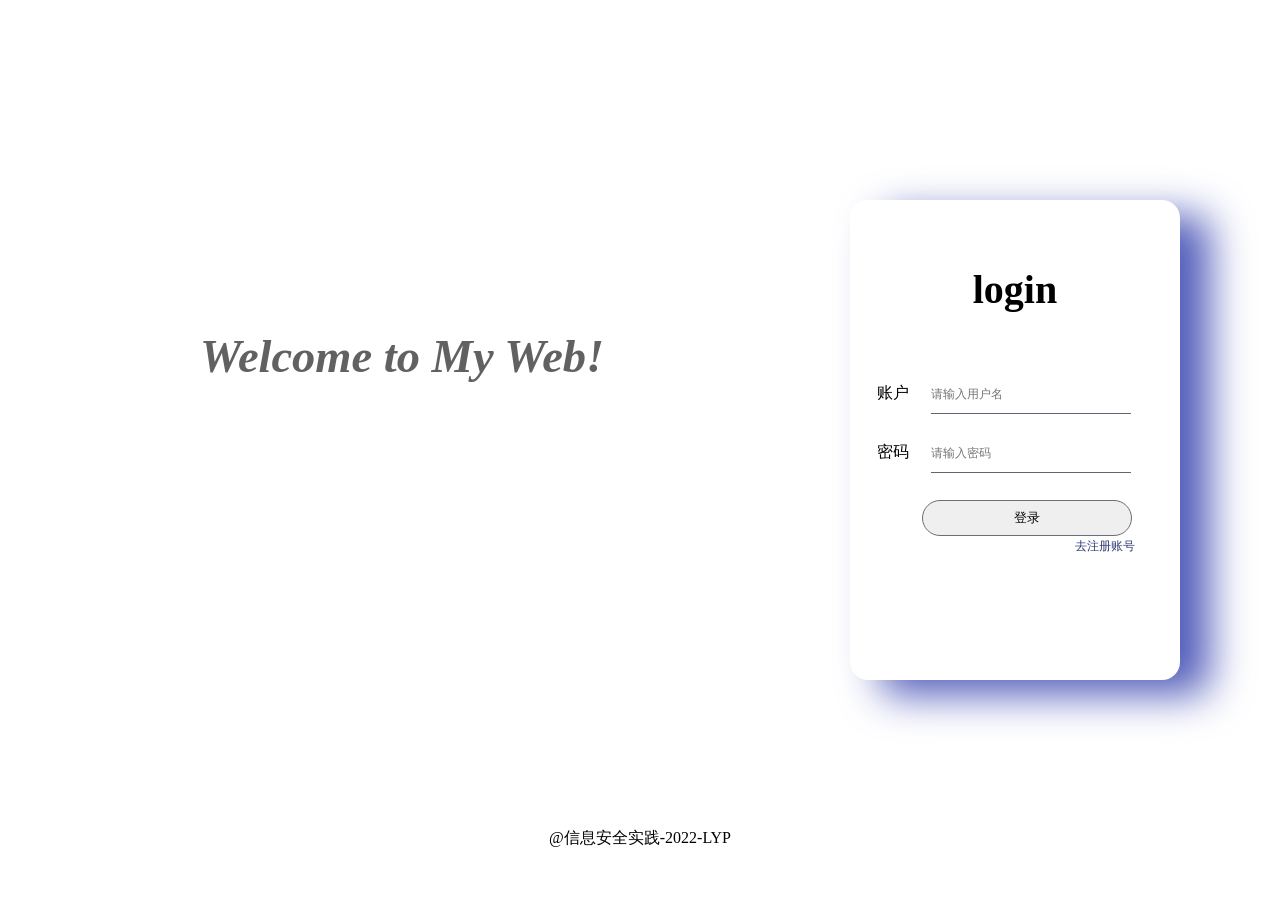
<file: views/index.html>
<!DOCTYPE html>
<html lang="en">
<head>
    <meta charset="UTF-8">
    <meta http-equiv="X-UA-Compatible" content="IE=edge">
    <meta name="viewport" content="width=device-width, initial-scale=1.0">
    <link rel="stylesheet" href="../public/css/index.css">
    <title>index</title>
</head>
<body>
    <div class="content">
        <div class="title">
            <h2>Welcome to My Web!</h2>
        </div>
    
        <div class="box">
            <!-- 登录区域 -->
            <div class="login-box">
                <h1>login</h1>
                <form id="form_login">
                    <label for="username">账户</label>
                    <input id="username" type="text" name="username" placeholder="请输入用户名" required>
                    <br>
                    <label for="password">密码</label>
                    <input id="password" type="password" name="password" placeholder="请输入密码" required>
                    <br>
                    <button type="submit">登录</button>
                    <div>
                        <a href="javascript:;" id="link_reg">去注册账号</a>
                    </div>
                </form>
            </div>
            <!-- 注册区域 -->
            <div class="reg-box">
                <h1>register</h1>
                <form id="form_reg">
                    <label for="username">账户</label>
                    <input id="username" type="text" name="username" placeholder="请输入用户名" required>
                    <br>
                    <label for="password">密码</label>
                    <input id="password" type="password" name="password" placeholder="请输入密码" required>
                    <br>
                    <input id="repassword" type="password" name="repassword" placeholder="请再次输入密码" required>
                    <button type="submit">注册</button>
                    <div>
                        <a href="javascript:;" id="link_login">去登录账号</a>
                    </div>
                </form>
            </div>
        </div>
    </div>
    
    <div class="footer">
        <p>@信息安全实践-2022-LYP</p>
    </div>

    <script src="../public/js/jquery.js"></script>
    <script src="../public/js/index.js"></script>
    <script src="../public/js/baseAPI.js"></script>
</body>
</html>
</file>
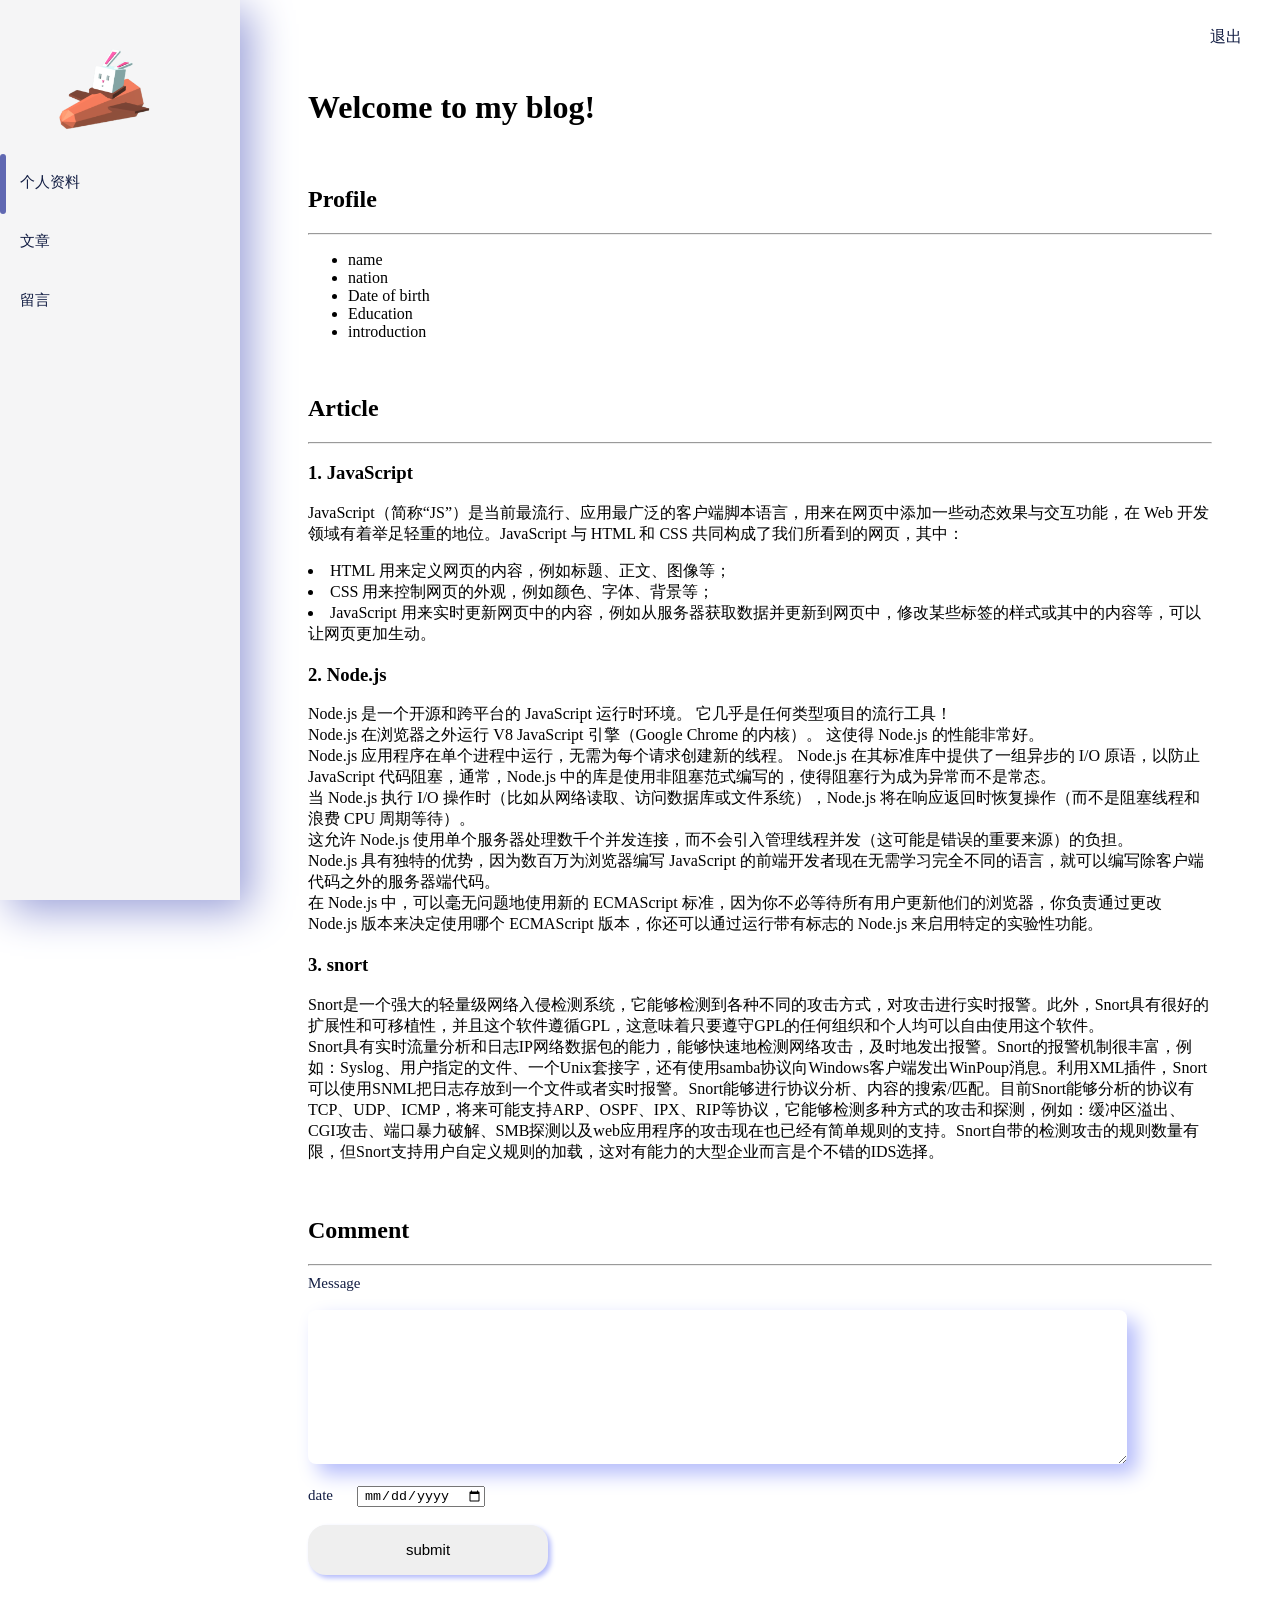
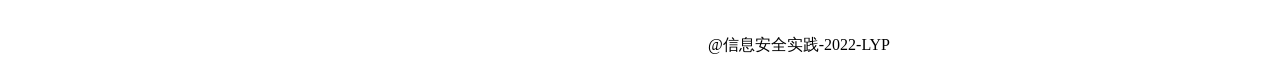
<file: views/my/homepage.html>
<!DOCTYPE html>
<html lang="en">
<head>
    <meta charset="UTF-8">
    <meta http-equiv="X-UA-Compatible" content="IE=edge">
    <meta name="viewport" content="width=device-width, initial-scale=1.0">
    <link rel="stylesheet" href="../../public/css/homepage.css">
    <title>homepage</title>
</head>
<body>
    <div>
        <div class="header">
            <a id="logout" href="javascript:;">退出</a>
        </div>
        
        <div class="sidebar_left">
            <img class="head portrait" src="../../public/images/兔兔.png" alt="头像">
            <ul>
                <li><a href="#profile">个人资料</a></li>
                <li><a href="#article">文章</a></li>
                <li><a href="#comment">留言</a></li>
                <div class="slider"></div>
            </ul>
        </div>

        <div class="content_right">
            <h1>Welcome to my blog!</h1>
            <br>

            <section class="profile" id="profile">
                <h2>Profile</h2><hr>
                <ul>
                    <li>name</li>
                    <li>nation</li>
                    <li>Date of birth</li>
                    <li>Education</li>
                    <li>introduction</li>
                </ul>
            </section>
            <br>

            <section class="article" id="article">
                <h2>Article</h2><hr>
                    <h3>1. JavaScript</h3>
                    <p>JavaScript（简称“JS”）是当前最流行、应用最广泛的客户端脚本语言，用来在网页中添加一些动态效果与交互功能，在 Web 开发领域有着举足轻重的地位。JavaScript 与 HTML 和 CSS 共同构成了我们所看到的网页，其中：
                        <li>HTML 用来定义网页的内容，例如标题、正文、图像等；</li>
                        <li>CSS 用来控制网页的外观，例如颜色、字体、背景等；</li>
                        <li>JavaScript 用来实时更新网页中的内容，例如从服务器获取数据并更新到网页中，修改某些标签的样式或其中的内容等，可以让网页更加生动。</li>
                    </p>
                    <h3>2. Node.js</h3>
                    <p>Node.js 是一个开源和跨平台的 JavaScript 运行时环境。 它几乎是任何类型项目的流行工具！
                        <br>
                        Node.js 在浏览器之外运行 V8 JavaScript 引擎（Google Chrome 的内核）。 这使得 Node.js 的性能非常好。
                        <br>
                        Node.js 应用程序在单个进程中运行，无需为每个请求创建新的线程。 Node.js 在其标准库中提供了一组异步的 I/O 原语，以防止 JavaScript 代码阻塞，通常，Node.js 中的库是使用非阻塞范式编写的，使得阻塞行为成为异常而不是常态。
                        <br>
                        当 Node.js 执行 I/O 操作时（比如从网络读取、访问数据库或文件系统），Node.js 将在响应返回时恢复操作（而不是阻塞线程和浪费 CPU 周期等待）。
                        <br>
                        这允许 Node.js 使用单个服务器处理数千个并发连接，而​​不会引入管理线程并发（这可能是错误的重要来源）的负担。
                        <br>
                        Node.js 具有独特的优势，因为数百万为浏览器编写 JavaScript 的前端开发者现在无需学习完全不同的语言，就可以编写除客户端代码之外的服务器端代码。
                        <br>
                        在 Node.js 中，可以毫无问题地使用新的 ECMAScript 标准，因为你不必等待所有用户更新他们的浏览器，你负责通过更改 Node.js 版本来决定使用哪个 ECMAScript 版本，你还可以通过运行带有标志的 Node.js 来启用特定的实验性功能。</p>
                    <h3>3. snort</h3>
                    <p>Snort是一个强大的轻量级网络入侵检测系统，它能够检测到各种不同的攻击方式，对攻击进行实时报警。此外，Snort具有很好的扩展性和可移植性，并且这个软件遵循GPL，这意味着只要遵守GPL的任何组织和个人均可以自由使用这个软件。
                    <br>
                    Snort具有实时流量分析和日志IP网络数据包的能力，能够快速地检测网络攻击，及时地发出报警。Snort的报警机制很丰富，例如：Syslog、用户指定的文件、一个Unix套接字，还有使用samba协议向Windows客户端发出WinPoup消息。利用XML插件，Snort可以使用SNML把日志存放到一个文件或者实时报警。Snort能够进行协议分析、内容的搜索/匹配。目前Snort能够分析的协议有TCP、UDP、ICMP，将来可能支持ARP、OSPF、IPX、RIP等协议，它能够检测多种方式的攻击和探测，例如：缓冲区溢出、CGI攻击、端口暴力破解、SMB探测以及web应用程序的攻击现在也已经有简单规则的支持。Snort自带的检测攻击的规则数量有限，但Snort支持用户自定义规则的加载，这对有能力的大型企业而言是个不错的IDS选择。</p>
                
            </section>
            <br>

            <section class="comment" id="comment">
                <h2>Comment</h2><hr>
                <form id="form_comment">
                    <label for="message">Message</label><br><br>
                    <textarea name="message" id="message" cols="100" rows="10" required></textarea>
                    <br><br>
                    <label for="date">date</label>&nbsp;&nbsp;&nbsp;&nbsp;&nbsp;
                    <input id="date" name="date" type="date" required>
                    <br><br>
                    <button type="submit">submit</button>
                </form>
            </section>
        </div>

        <div class="footer">
            @信息安全实践-2022-LYP
        </div>
    </div>

    <script src="../../public/js/jquery.js"></script>
    <script src="../../public/js/homepage.js"></script>
    <script src="../../public/js/baseAPI.js"></script>
</body>
</html>
</file>
<file: public/css/index.css>
*{
    margin: 0;
    padding: 0;
}

.title{
    position: absolute;
    margin: 0;
    padding-top: 330px;
    padding-left: 200px;
    font-size: 31px;
    font-style: italic;
}

.box{
    position: absolute;
    margin-top: 200px;
    margin-left: 850px;
    border: 2px solid transparent;
    border-radius: 18px;
    padding: 13px;
    width: 300px;
    height: 450px;
    box-shadow: 30px 15px 40px rgb(82, 93, 186);
}

.box h1{
    text-align: center;
    padding: 17%;
    font-size: 40px;
}

input{
    width: 200px;
    height: 40px;
    margin: 3%;
    border: none;
    border-bottom: 1px solid rgb(98, 98, 114);
    padding: 0%;
    outline: none;
}

input::placeholder{
    font-size: 12px;
}

label{
    margin-left: 4%;
    margin-right: 3%;
    display: inline-block;
}

button{
    width: 210px;
    height: 36px;
    border: 1px solid rgb(108, 109, 118);
    border-radius: 18px;
    margin-top: 6%;
    margin-left: 19%;
}


.box a{
    padding-left: 70%;
    font-size: 12px;
    text-decoration: none;
}

.box a:link{
    color: rgb(45, 59, 118);
}

.box a:visited{
    color:rgb(51, 8, 210);
}

.reg-box{
    display: none;
}

.reg-box #repassword{
    margin-left: 66px;
}

.footer{
    top: 92%;
    width: 100%;
    height: 10%;
    position: fixed;
    text-align: center;
}
</file>
<file: public/css/homepage.css>
/* 头部 */
.header{
    position: absolute;
    right: 3%;
    top: 3%;
}

/* 侧边栏 */
.sidebar_left {
    background-color: rgb(245, 245, 246);
    position: fixed;
    left: 0;
    top: 0;
    width: 240px;
    height: 100%;
    /* border-bottom-right-radius: 15px; */
    box-shadow: 10px 10px 40px rgb(152, 158, 216);
}
    .sidebar_left img {
        position: relative;
        width: 100px;
        padding-left: 55px;
        padding-top: 40px;
    }
    .sidebar_left ul{
        list-style-type: none;
        padding: 0;
    }
    .sidebar_left li{
        padding: 20px;
        font-size: 15px;
    }
    .sidebar_left .slider{
        width: 6px;
        height: 60px;
        background-color: rgb(96, 104, 178);
        border-radius: 4px;
        position: fixed;
        top: 154px;
        left: 0;
        z-index: -1;
        transition: all ease, 0.4s;
    }
    .sidebar_left li:nth-child(1):hover ~ .slider{
        top: 154px;
    }
    .sidebar_left li:nth-child(2):hover ~ .slider{
        top: 214px;
    }
    .sidebar_left li:nth-child(3):hover ~ .slider{
        top: 274px;
    }

/* 主体内容 */
.content_right{
    padding: 60px;
    padding-left: 300px;
}
    /* 评论表单 */
    #form_comment #message{
        border-radius: 8px;
        border: 1px;
        box-shadow: 10px 10px 20px rgb(181, 188, 251);
    }
    #form_comment #date{
        padding-left: 5px;
    }
    #form_comment button{
        width: 240px;
        height: 50px;
        border-radius: 18px;
        border: 1px rgb(108, 109, 118);
        font-size: 15px;
        font-weight: 300;
        box-shadow: 3px 3px 5px rgb(181, 188, 251);
    }
    #form_comment label{
        font-size: 15px;
        color: rgb(18, 29, 67);
    }

/* 底部 */
.footer{
    position: relative;
    top: 95%;
    padding-left: 700px;
}

/* 链接 */
a{
    color: rgb(18, 29, 67);
    text-decoration: none;
}
    a:hover{
        color: rgb(64, 26, 177);
    }
</file>
